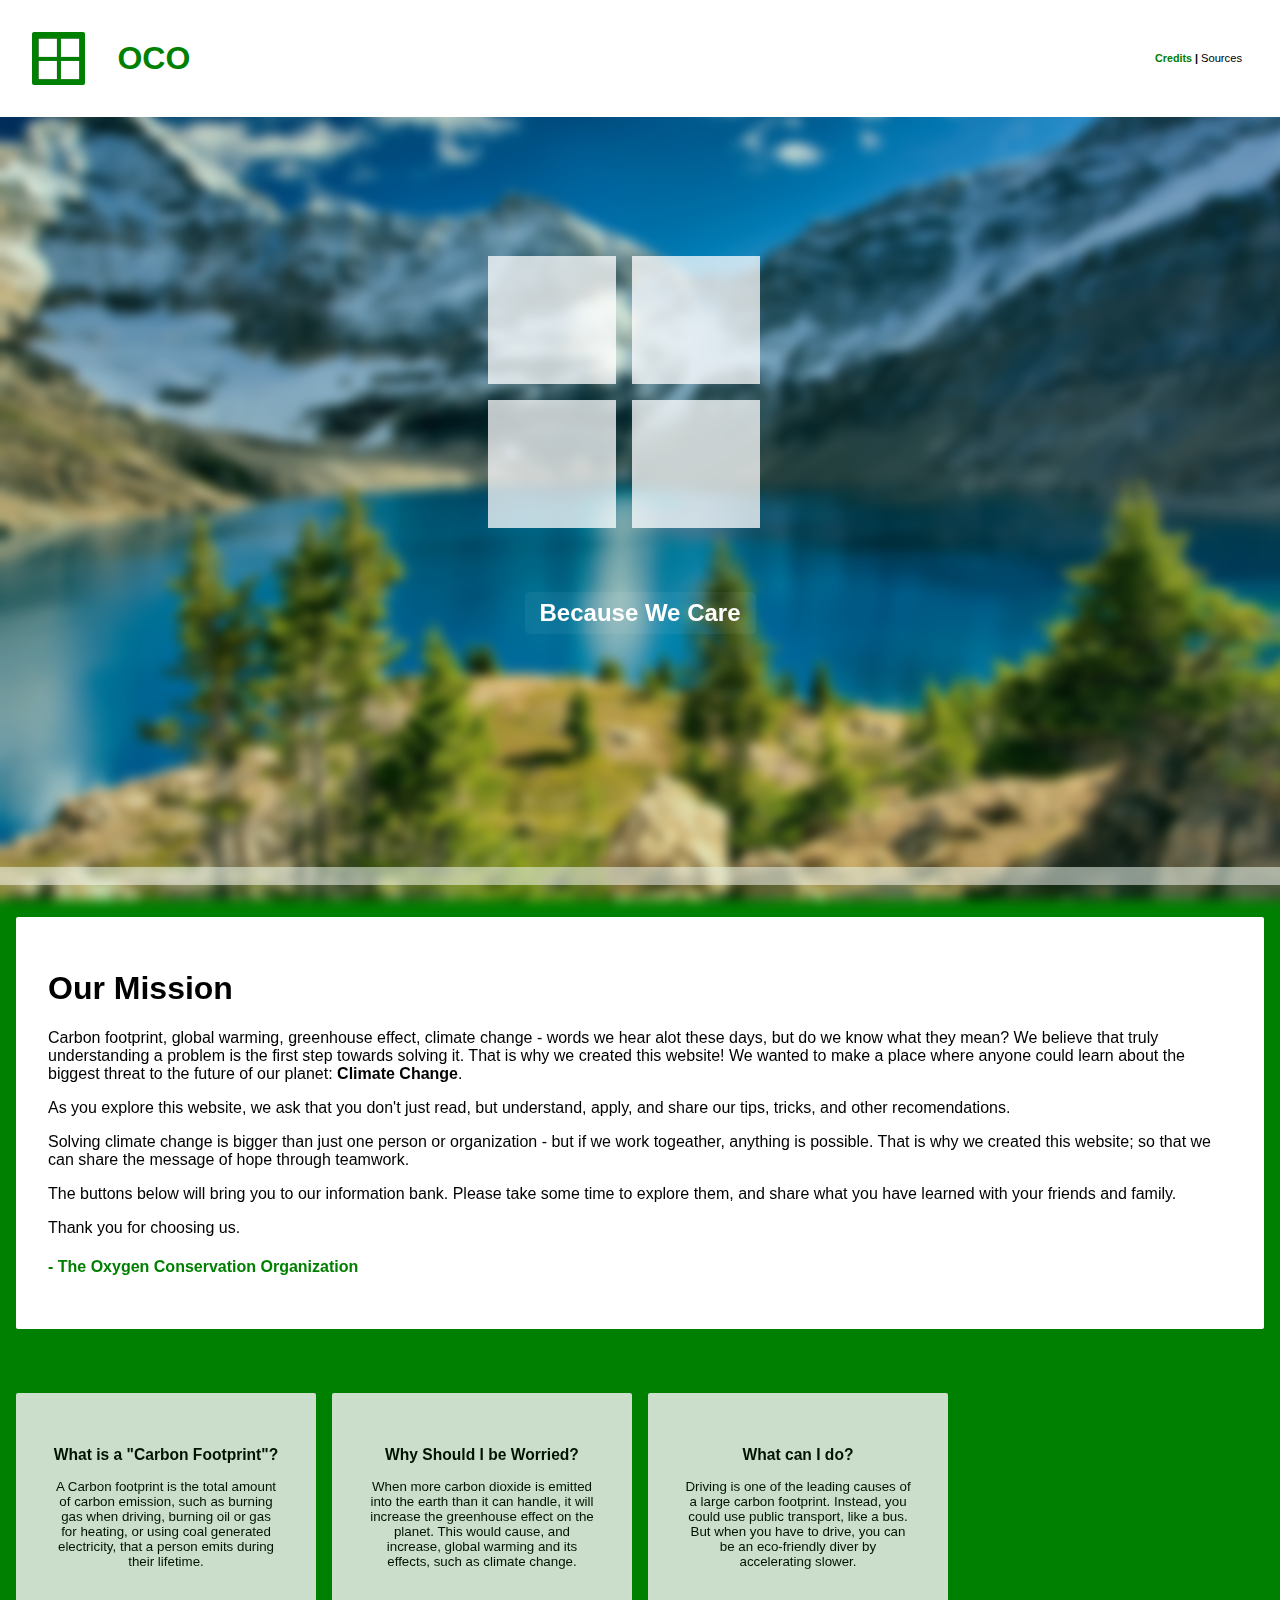
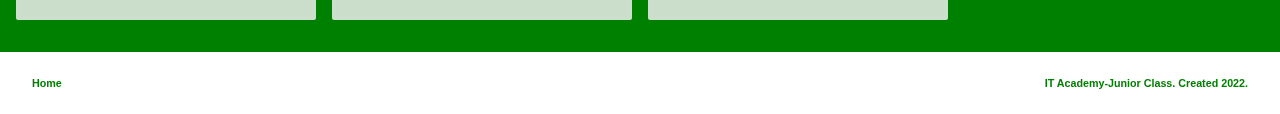
<file: index.html>
<!DOCTYPE html>
<html lang="en">
    <head>
        <meta charset="UTF-8">
        <meta name="keywords" content="Oxygen Conservation, Carbon footprint, Enviornment, ">
        <link rel="shortcut icon" href="styles/images/favicon.ico" type="image/x-icon">
        <link rel="stylesheet" href="styles/style.css">
        <link rel="stylesheet" href="styles/svg.css">
        <link rel="stylesheet" href="styles/header.css">
		<link rel="stylesheet" href="styles/modal.css">
        <title>Oxygen Conservation Organization</title>
    </head>
        <body id="body" id="body">
			<div id="myModal" class="modal">
                <div class="modalCont">
                    <div class="modal-content">
                        <span class="close">&times;</span>
                        <h1 style="color:black;"><bold>Sources:</bold></h1>
                        <p style="color:green;"> 
                            <a class="subhead"> What is a carbon footprint: <br> </a>
                            <a href="https://www.climate.gov/news-features/understanding-climate/climate-change-atmospheric-carbon-dioxide">https://www.climate.gov/news-features/understanding-climate/climate-change-atmospheric-carbon-dioxide <br></a>
							<a href="https://en.wikipedia.org/wiki/Ecological_footprint">https://en.wikipedia.org/wiki/Ecological_footprint <br></a>

                            <br>
							<a class="subhead">Why you should worry about your carbon footprint: <br></a>
                            <a href="https://www.nature.org/en-us/get-involved/how-to-help/carbon-footprint-calculator/">https://www.nature.org/en-us/get-involved/how-to-help/carbon-footprint-calculator/ <br></a>
                            <a href="https://en.wikipedia.org/wiki/Effects_of_climate_change">https://en.wikipedia.org/wiki/Effects_of_climate_change <br></a>
                            <a href="https://www.worldwildlife.org/pages/why-are-glaciers-and-sea-ice-melting">https://www.worldwildlife.org/pages/why-are-glaciers-and-sea-ice-melting <br></a>
                            <a href="https://www.usgs.gov/faqs/how-would-sea-level-change-if-all-glaciers-melted">https://www.usgs.gov/faqs/how-would-sea-level-change-if-all-glaciers-melted <br></a>
                            <a href="https://www.forbes.com/sites/trevornace/2017/05/09/heres-what-earth-would-look-like-if-all-the-ice-melted/">https://www.forbes.com/sites/trevornace/2017/05/09/heres-what-earth-would-look-like-if-all-the-ice-melted/ <br></a>
                            <a href="https://www.vox.com/a/weather-climate-change-us-cities-global-warming">https://www.vox.com/a/weather-climate-change-us-cities-global-warming <br></a>
                            <a href="https://www.epa.gov/climate-indicators/climate-change-indicators-us-and-global-temperature">https://www.epa.gov/climate-indicators/climate-change-indicators-us-and-global-temperature <br></a>
                            <a href="https://www.nrdc.org/stories/fossil-fuels-dirty-facts">https://www.nrdc.org/stories/fossil-fuels-dirty-facts <br></a>
                            <a href="https://www.nationalgeographic.org/encyclopedia/fossil-fuels/">https://www.nationalgeographic.org/encyclopedia/fossil-fuels/ <br></a>


                            <br>
                            <a class="subhead">How you can reduce your carbon footprint: <br> </a>
                            <a href="">https://sustainabilitymag.com/top10/ways-reduce-your-carbon-footprint <br></a>
                            <a href="">https://www.anspblog.org/reduce-your-household-energy-use/ <br></a>

                            <br>
                            <a class="subhead">Sentence Summaries: <br></a>
                            <a href="https://www3.epa.gov/climatechange/ghgemissions/individual.xml.htm">https://www3.epa.gov/climatechange/ghgemissions/individual.xml.html <br></a>
                            <a href="https://www.google.com/search?q=what+is+a+carbon+footprint">https://www.google.com/search?q=what+is+a+carbon+footprint <br></a>
                            <a href="https://www.greenmatters.com/p/how-do-carbon-emissions-affect-environment">https://www.greenmatters.com/p/how-do-carbon-emissions-affect-environment <br></a>
                            <a href="https://www.bbc.co.uk/bitesize/guides/zt6sfg8/revision/2">https://www.bbc.co.uk/bitesize/guides/zt6sfg8/revision/2 <br></a>
                            <a href="https://cotap.org/reduce-carbon-footprint/">https://cotap.org/reduce-carbon-footprint/ <br></a>


                        </p>
                    </div>
                </div>
			</div>
            <div id="main">

                <header>
                    <div id="headerman" >
                        <svg id="headerlogo" width="6ch" height="6ch" onclick="toTop()">
                            <g id="sq1" onmouseover="counterRotate('1')" onmouseleave="unRotate('1')">
                                <rect id="square1" width="2.05ch" height="2.05ch" ></rect>
                            </g>
                            <g id="sq2" onmouseover="counterRotate('2')" onmouseleave="unRotate('2')">
                                <rect id="square2" width="2.05ch" height="2.05ch" ></rect>
                            </g>
                            <g id="sq3">
                                <rect id="square3" width="2.05ch" height="2.05ch" ></rect>
                            </g>
                            <g id="sq4" onmouseover="counterRotate('4')" onmouseleave="unRotate('4')">
                                <rect id="square4" width="2.05ch" height="2.05ch" ></rect>
                            </g>
                            <defs>   
                                <lineargradient id="MyGradient">
                                    <stop offset="5%" stop-color="#22CC00" />
                                    <stop offset="95%" stop-color="#26E600" />
                                </lineargradient>
                            </defs>
                        </svg>
                        <div id="acroButtons">
                            <h1> <a href="#main">O</a></h1>
                            <h1> <a href="#main">C</a></h1>
                            <h1> <a href="#main">O</a></h1>
                        </div>
                        </div>
                    <h6><nav><a href="credits.html">Credits</a> | <button id="myBtn">Sources</button></nav></h6>
                </header>
            
                <div id="paralax">
                    <div id="center-logo">
                        <div id="animbase">
                            <svg id="logoman" width="20rem" height="20rem">
                                <g id="rg1">
                                    <rect id="rect1" width="8rem" height="8rem" ></rect>
                                </g>
                                <g id="rg2">
                                    <rect id="rect2" width="8rem" height="8rem" ></rect>
                                </g>
                                <g id="rg3">
                                    <rect id="rect3" width="8rem" height="8rem" ></rect>
                                </g>
                                <g id="rg4">
                                    <rect id="rect4" width="8rem" height="8rem" ></rect>
                                </g>
                            </svg>

                        </div>
                    </div>
                    <div id="motto">
                        <h2>Because We Care</h2>
                    </div>
                </div>
            
        <div id="backgroundBlur">
                <div id="basic"><br></div>
            <div id="textBox">
                    <h1>Our Mission</h1>
                    <p>Carbon footprint, global warming, greenhouse effect, climate change - words we hear alot these days, but do we know what they mean? We believe that truly understanding a problem is the first step towards solving it. That is why we created this website! We wanted to make a place where anyone could learn about the biggest threat to the future of our planet: <b>Climate Change</b>.</p>
                    <p>As you explore this website, we ask that you don't just read, but understand, apply, and share our tips, tricks, and other recomendations.</p>
                    <p>Solving climate change is bigger than just one person or organization - but if we work togeather, anything is possible. That is why we created this website; so that we can share the message of hope through teamwork.</p>
                    <p>The buttons below will bring you to our information bank. Please take some time to explore them, and share what you have learned with your friends and family.</p>
                    <p>Thank you for choosing us.</p>
                    <h4>- The Oxygen Conservation Organization</h4>
                </div>
                
            
            <div id="parent">
                <div id="container"> <!--informational redirects-->
                    <button onclick="pageOne()">
                        <h3>What is a "Carbon Footprint"?</h3>
                        <p>A Carbon footprint is the total amount of carbon emission, such as burning gas when driving, burning oil or gas for heating, or using coal generated electricity, that a person emits during their lifetime.</p>
                    </button>
                    <button onclick="pageTwo()">
                        <h3>Why Should I be Worried?</h3>
                        <p>When more carbon dioxide is emitted into the earth than it can handle, it will increase the greenhouse effect on the planet. This would cause, and increase, global warming and its effects, such as climate change.</p>
                    </button>
                    <button onclick="pageThree()">
                        <h3>What can I do?</h3>
                        <p>Driving is one of the leading causes of a large carbon footprint. Instead, you could use public transport, like a bus. But when you have to drive, you can be an eco-friendly diver by accelerating slower.</p>
                    </button> 
                </div>
            </div>
        
            <div id="footer">
				<h6><a href="#main">Home</a></h6>
                <h6 style="color: green;">IT Academy-Junior Class. Created 2022.</h6>
            </div>
            
        </div>
            
            </div>  
        
            <script src="scripts.js"></script>
			<script src="modal.js"></script>
			
        </body>
    </html>
</file>
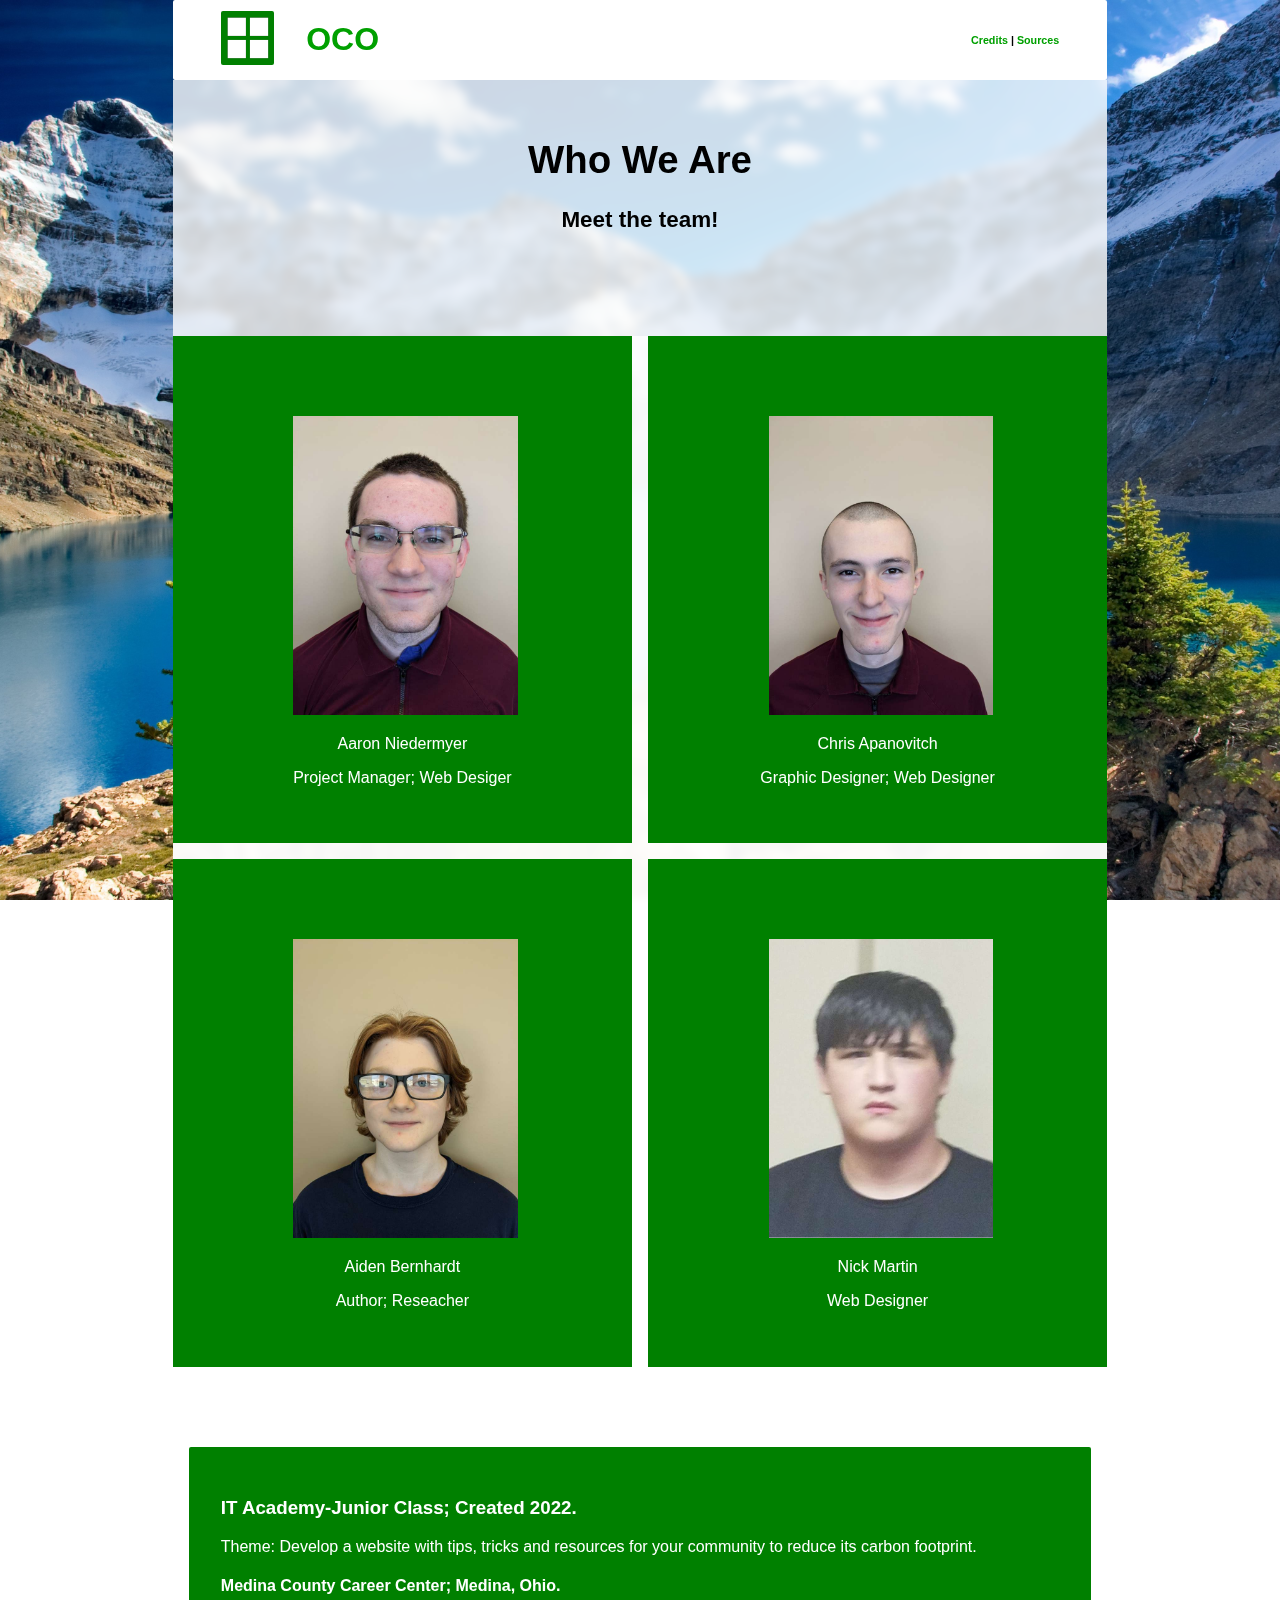
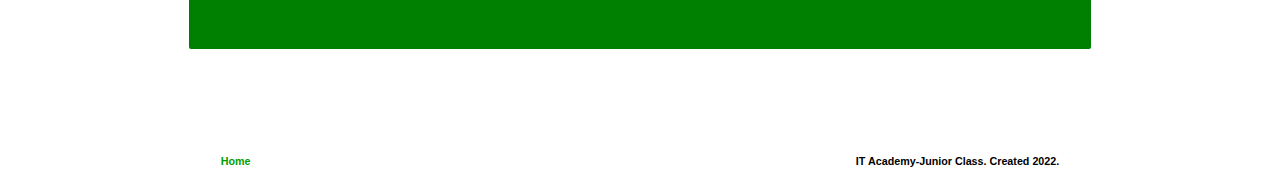
<file: credits.html>
<!DOCTYPE html>
<html lang="en">
    <head>
        <meta charset="UTF-8">
        <link rel="stylesheet" href="styles/creditsStyles.css">  
        <link rel="shortcut icon" href="styles/images/favicon.ico" type="image/x-icon">
        <link rel="stylesheet" href="styles/header.css">
        <link rel="stylesheet" href="styles/svg.css">
    </head>
    <body>
        <header>
            <div id="headerman">
                        <div onclick="toTop()">
                            <svg id="headerlogo" width="6ch" height="6ch" >
                                <g id="sq1" onmouseover="counterRotate('1')" onmouseleave="unRotate('1')">
                                    <rect id="square1" width="2.05ch" height="2.05ch" ></rect>
                                </g>
                                <g id="sq2" onmouseover="counterRotate('2')" onmouseleave="unRotate('2')">
                                    <rect id="square2" width="2.05ch" height="2.05ch" ></rect>
                                </g>
                                <g id="sq3">
                                    <rect id="square3" width="2.05ch" height="2.05ch" ></rect>
                                </g>
                                <g id="sq4" onmouseover="counterRotate('4')" onmouseleave="unRotate('4')">
                                    <rect id="square4" width="2.05ch" height="2.05ch" ></rect>
                                </g>
                                <defs>   
                                    <linearGradient id="MyGradient">
                                        <stop offset="5%" stop-color="#22CC00" />
                                        <stop offset="95%" stop-color="#26E600" />
                                    </linearGradient>
                                </defs>
                            </svg>
                        </div>
                        <div id="acroButtons">
                            <h1> <a href="index.html">O</a></h1>
                            <h1> <a href="index.html">C</a></h1>
                            <h1> <a href="index.html">O</a></h1>
                        </div>
                        </div>
                </div>
                <h6><nav><a href="credits.html">Credits</a> | <a href="sources.html">Sources</a></nav></h6>
        </header>
    <div id="main">
        <div id="title">
            <div id="text">
                <h1>Who We Are</h1>
                <h3>Meet the team!</h3>
            </div>
        </div>

        <main>
            <div id="parent">
                <div id="container">
                    <div>
                        <img src="styles/images/Aaron.png" alt="">
                        <p>Aaron Niedermyer</p>
                        <p>Project Manager; Web Desiger</p>  
                    </div>
                    <div>
                        <img src="styles/images/Chris.png" alt="">
                        <p>Chris Apanovitch</p>
                        <p>Graphic Designer; Web Designer</p>
                    </div>
                    <div>
                        <img src="styles/images/Aiden.png" alt="">
                        <p>Aiden Bernhardt</p>
                        <p>Author; Reseacher</p>
                    </div>
                    <div>
                        <img src="styles/images/Nick2.png" alt="">
                        <p>Nick Martin</p>
                        <p>Web Designer</p>
                    </div>
                </div>
            </div>
        </main>

        <div id="info">
            <h3>IT Academy-Junior Class; Created 2022.</h3>
            <p>Theme: Develop a website with tips, tricks and resources for your community to reduce its carbon footprint.</p>
            <h4>Medina County Career Center; Medina, Ohio.</h4>
        </div>
    </div>
        <div id="footer">
            <h6><a href="index.html">Home</a></h6>
            <h6>IT Academy-Junior Class. Created 2022.</h6>
        </div>
	
        <script src="scripts.js"></script>
    </body>
</html>
</file>
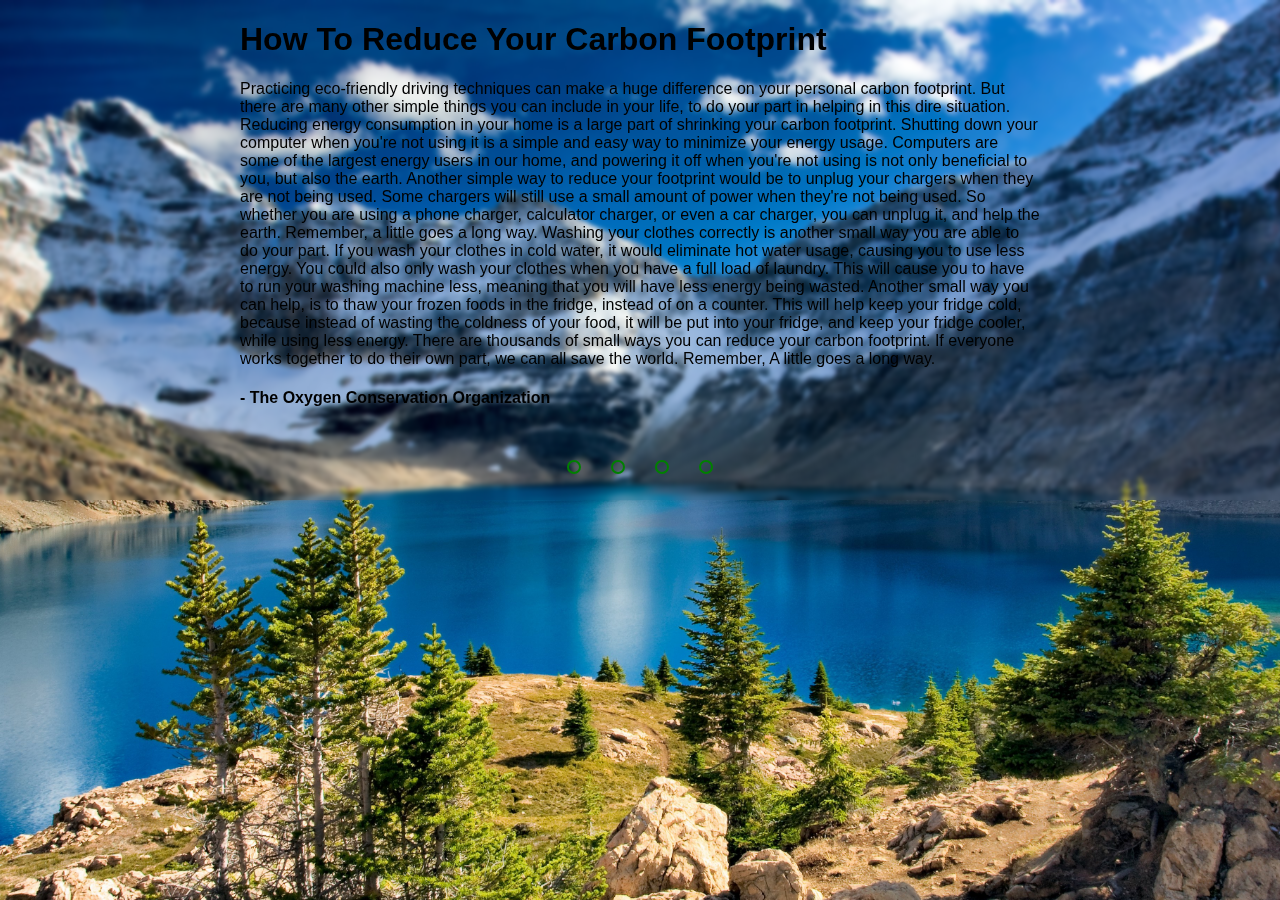
<file: slideshow.html>
<!DOCTYPE html>
<html>
    <link rel="stylesheet" href="styles/z.css">
    <link rel="stylesheet" href="styles/style.css">
    <body>
        <div class="slider">
            <div class="slides">

                <input type="radio" name="radio-btn" id="radio1">
                <input type="radio" name="radio-btn" id="radio2">
                <input type="radio" name="radio-btn" id="radio3">
                <input type="radio" name="radio-btn" id="radio4">

                <div class="slide first">
                    <h1>How To Reduce Your Carbon Footprint</h1>
                    <p>Practicing eco-friendly driving techniques can make a huge difference on your personal carbon footprint. But there are many other simple things you can include in your life, to do your part in helping in this dire situation. 

                        Reducing energy consumption in your home is a large part of shrinking your carbon footprint. Shutting down your computer when you're not using it is a simple and easy way to minimize your energy usage. Computers are some of the largest energy users in our home, and powering it off when you're not using is not only beneficial to you, but also the earth.
                    
                        Another simple way to reduce your footprint would be to unplug your chargers when they are not being used. Some chargers will still use a small amount of power when they're not being used. So whether you are using a phone charger, calculator charger, or even a car charger, you can unplug it, and help the earth. Remember, a little goes a long way. 
                    
                        Washing your clothes correctly is another small way you are able to do your part. If you wash your clothes in cold water, it would eliminate hot water usage, causing you to use less energy. You could also only wash your clothes when you have a full load of laundry. This will cause you to have to run your washing machine less, meaning that you will have less energy being wasted.
                    
                        Another small way you can help, is to thaw your frozen foods in the fridge, instead of on a counter. This will help keep your fridge cold, because instead of wasting the coldness of your food, it will be put into your fridge, and keep your fridge cooler, while using less energy.
                    
                        There are thousands of small ways you can reduce your carbon footprint. If everyone works together to do their own part, we can all save the world. Remember, A little goes a long way.
                    </p>
                    <h4>- The Oxygen Conservation Organization</h4>
                </div>

                <div class="slide">
                    <h1>How To Reduce Your Carbon Footprint</h1>
                    <p>Practicing eco-friendly driving techniques can make a huge difference on your personal carbon footprint. But there are many other simple things you can include in your life, to do your part in helping in this dire situation. 

                        Reducing energy consumption in your home is a large part of shrinking your carbon footprint. Shutting down your computer when you're not using it is a simple and easy way to minimize your energy usage. Computers are some of the largest energy users in our home, and powering it off when you're not using is not only beneficial to you, but also the earth.
                    
                        Another simple way to reduce your footprint would be to unplug your chargers when they are not being used. Some chargers will still use a small amount of power when they're not being used. So whether you are using a phone charger, calculator charger, or even a car charger, you can unplug it, and help the earth. Remember, a little goes a long way. 
                    
                        Washing your clothes correctly is another small way you are able to do your part. If you wash your clothes in cold water, it would eliminate hot water usage, causing you to use less energy. You could also only wash your clothes when you have a full load of laundry. This will cause you to have to run your washing machine less, meaning that you will have less energy being wasted.
                    
                        Another small way you can help, is to thaw your frozen foods in the fridge, instead of on a counter. This will help keep your fridge cold, because instead of wasting the coldness of your food, it will be put into your fridge, and keep your fridge cooler, while using less energy.
                    
                        There are thousands of small ways you can reduce your carbon footprint. If everyone works together to do their own part, we can all save the world. Remember, A little goes a long way.
                    </p>
                    <h4>- The Oxygen Conservation Organization</h4>
                </div>

                <div class="slide">
                    <h1>How To Reduce Your Carbon Footprint</h1>
                    <p>Practicing eco-friendly driving techniques can make a huge difference on your personal carbon footprint. But there are many other simple things you can include in your life, to do your part in helping in this dire situation. 

                        Reducing energy consumption in your home is a large part of shrinking your carbon footprint. Shutting down your computer when you're not using it is a simple and easy way to minimize your energy usage. Computers are some of the largest energy users in our home, and powering it off when you're not using is not only beneficial to you, but also the earth.
                    
                        Another simple way to reduce your footprint would be to unplug your chargers when they are not being used. Some chargers will still use a small amount of power when they're not being used. So whether you are using a phone charger, calculator charger, or even a car charger, you can unplug it, and help the earth. Remember, a little goes a long way. 
                    
                        Washing your clothes correctly is another small way you are able to do your part. If you wash your clothes in cold water, it would eliminate hot water usage, causing you to use less energy. You could also only wash your clothes when you have a full load of laundry. This will cause you to have to run your washing machine less, meaning that you will have less energy being wasted.
                    
                        Another small way you can help, is to thaw your frozen foods in the fridge, instead of on a counter. This will help keep your fridge cold, because instead of wasting the coldness of your food, it will be put into your fridge, and keep your fridge cooler, while using less energy.
                    
                        There are thousands of small ways you can reduce your carbon footprint. If everyone works together to do their own part, we can all save the world. Remember, A little goes a long way.
                    </p>
                    <h4>- The Oxygen Conservation Organization</h4>
                </div>

                <div class="slide">
                    <h1>How To Reduce Your Carbon Footprint</h1>
                    <p>Practicing eco-friendly driving techniques can make a huge difference on your personal carbon footprint. But there are many other simple things you can include in your life, to do your part in helping in this dire situation. 

                        Reducing energy consumption in your home is a large part of shrinking your carbon footprint. Shutting down your computer when you're not using it is a simple and easy way to minimize your energy usage. Computers are some of the largest energy users in our home, and powering it off when you're not using is not only beneficial to you, but also the earth.
                    
                        Another simple way to reduce your footprint would be to unplug your chargers when they are not being used. Some chargers will still use a small amount of power when they're not being used. So whether you are using a phone charger, calculator charger, or even a car charger, you can unplug it, and help the earth. Remember, a little goes a long way. 
                    
                        Washing your clothes correctly is another small way you are able to do your part. If you wash your clothes in cold water, it would eliminate hot water usage, causing you to use less energy. You could also only wash your clothes when you have a full load of laundry. This will cause you to have to run your washing machine less, meaning that you will have less energy being wasted.
                    
                        Another small way you can help, is to thaw your frozen foods in the fridge, instead of on a counter. This will help keep your fridge cold, because instead of wasting the coldness of your food, it will be put into your fridge, and keep your fridge cooler, while using less energy.
                    
                        There are thousands of small ways you can reduce your carbon footprint. If everyone works together to do their own part, we can all save the world. Remember, A little goes a long way.
                    </p>
                    <h4>- The Oxygen Conservation Organization</h4>
                </div>

            </div>
        
        <div class="navigation-manual">
            <label for="radio1" class="manual-btn"></label>
            <label for="radio2" class="manual-btn"></label>
            <label for="radio3" class="manual-btn"></label>
            <label for="radio4" class="manual-btn"></label>
        </div>

        </div>
    </body>
</html>
</file>
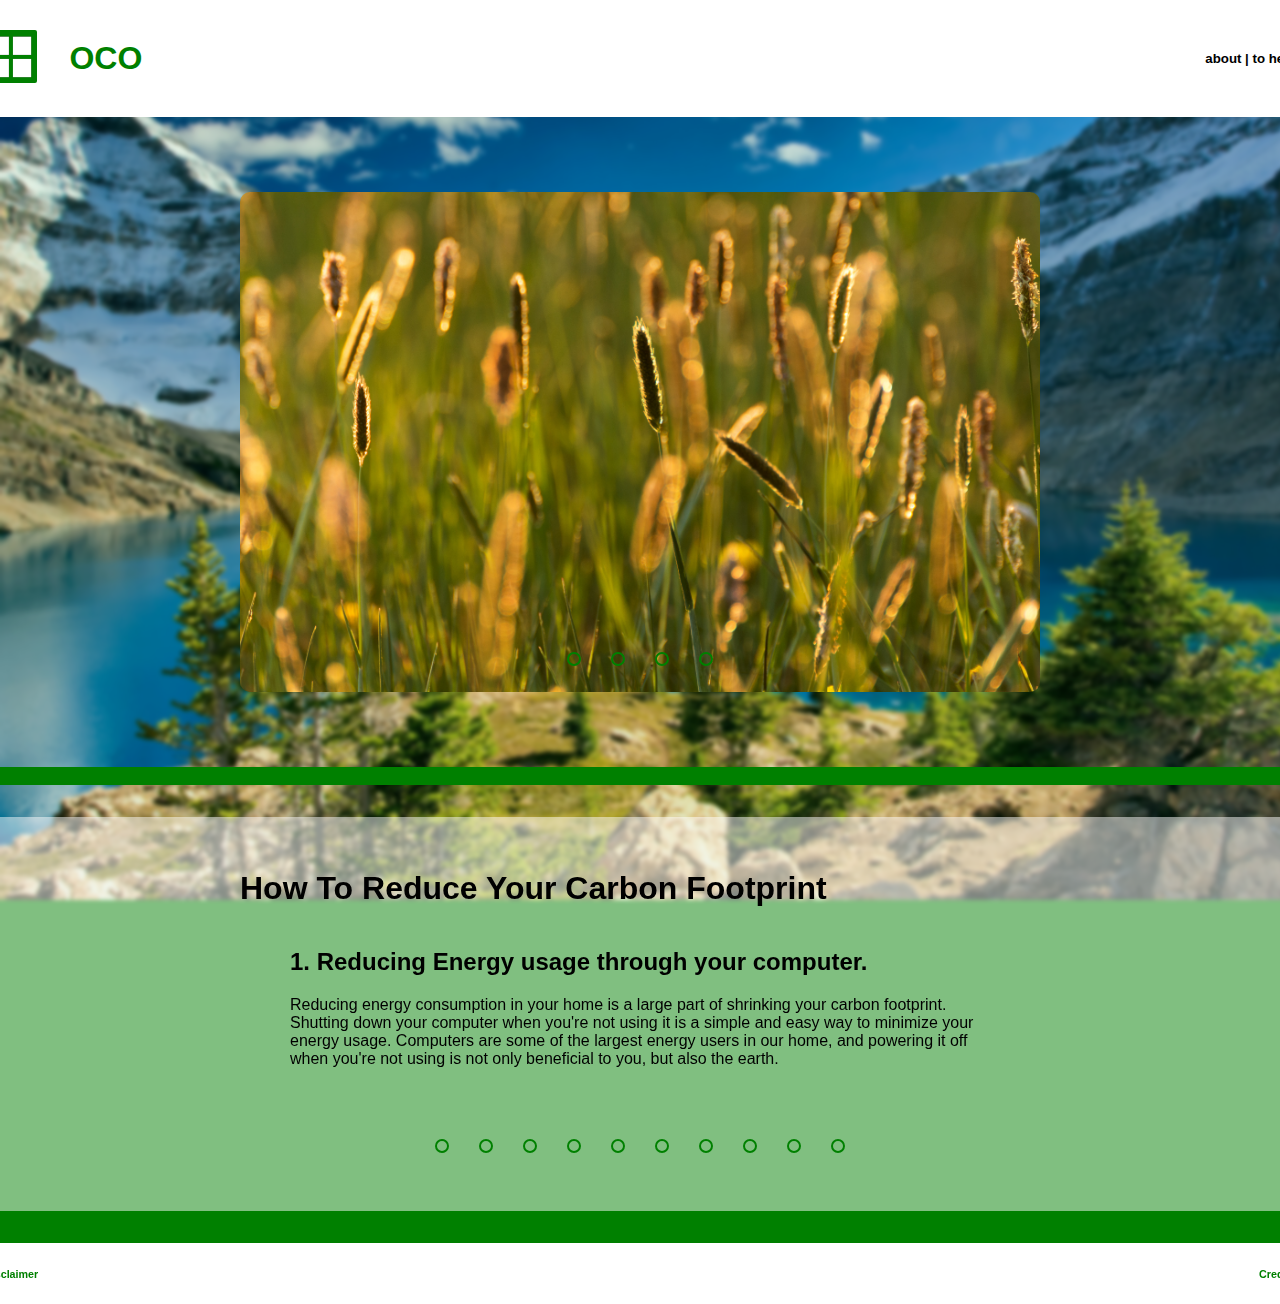
<file: z.html>
<!DOCTYPE html>
<html lang="en">
    <head>
        <meta charset="UTF-8">
        <meta name="keywords" content="Oxygen Conservation, Carbon footprint, Enviornment, ">
        <link rel="shortcut icon" href="styles/images/favicon.ico" type="image/x-icon">
        <link rel="stylesheet" href="styles/z.css">
        <link rel="stylesheet" href="styles/header.css">
        <link rel="stylesheet" href="styles/svg.css">
        <title>How To Reduce Your Carbon Footprint</title>
    </head>
        <body>
            <div id="main">

                <header>
                    <div id="headerman">
                        <div onclick="toTop()">
                            <svg id="headerlogo" width="6ch" height="6ch" >
                                <g id="sq1" onmouseover="counterRotate('1')" onmouseleave="unRotate('1')">
                                    <rect id="square1" width="2.05ch" height="2.05ch" ></rect>
                                </g>
                                <g id="sq2" onmouseover="counterRotate('2')" onmouseleave="unRotate('2')">
                                    <rect id="square2" width="2.05ch" height="2.05ch" ></rect>
                                </g>
                                <g id="sq3">
                                    <rect id="square3" width="2.05ch" height="2.05ch" ></rect>
                                </g>
                                <g id="sq4" onmouseover="counterRotate('4')" onmouseleave="unRotate('4')">
                                    <rect id="square4" width="2.05ch" height="2.05ch" ></rect>
                                </g>
                                <defs>   
                                    <linearGradient id="MyGradient">
                                        <stop offset="5%" stop-color="#22CC00" />
                                        <stop offset="95%" stop-color="#26E600" />
                                    </linearGradient>
                                </defs>
                            </svg>
                        </div>
                        <div id="acroButtons">
                            <h1> <a href="index.html">O</a></h1>
                            <h1> <a href="index.html">C</a></h1>
                            <h1> <a href="index.html">O</a></h1>
                        </div>
                        </div>
                    <h5>about | to help</h5>
                </header>
                <div class="slidecont">
                    <div class="slider">
						<div class="slidecontainer">
							<div class="slides">

								<input type="radio" name="radio-btn" id="radio1">
								<input type="radio" name="radio-btn" id="radio2">
								<input type="radio" name="radio-btn" id="radio3">
								<input type="radio" name="radio-btn" id="radio4">

								<div class="slide first">
									<img class="slides" src="styles/images/Slide/1.jpg">
								</div>
								<div class="slide">
									<img class="slides" src="styles/images/Slide/2.jpg">
								</div>
								<div class="slide">
									<img class="slides" src="styles/images/Slide/3.jpg">
								</div>
								<div class="slide">
									<img class="slides" src="styles/images/Slide/4.jpg">
								</div>

							</div>

							<div class="navigation-manual">
								<label for="radio1" class="manual-btn"></label>
								<label for="radio2" class="manual-btn"></label>
								<label for="radio3" class="manual-btn"></label>
								<label for="radio4" class="manual-btn"></label>
							</div>
						</div>
                    </div>
                </div>
                
        <div id="backgroundBlur">
                <div id="basic"><br></div>
        <div class="infoSlides">    
                <div id="textBox">
                    <h1>How To Reduce Your Carbon Footprint</h1>
                    <div class="infslidecont">
				<div class="infslider">
					<div class="infslidecontainer">
						<div class="infslides">

							<input type="radio" name="radio-btn" id="radioInf1">
							<input type="radio" name="radio-btn" id="radioInf2">
							<input type="radio" name="radio-btn" id="radioInf3">
							<input type="radio" name="radio-btn" id="radioInf4">
							<input type="radio" name="radio-btn" id="radioInf5">
							<input type="radio" name="radio-btn" id="radioInf6">
							<input type="radio" name="radio-btn" id="radioInf7">
							<input type="radio" name="radio-btn" id="radioInf8">
							<input type="radio" name="radio-btn" id="radioInf9">
							<input type="radio" name="radio-btn" id="radioInf10">

							<div class="infslide first">
								<h2>1. Reducing Energy usage through your computer.</h2>
								<p>

									Reducing energy consumption in your home is a large part of shrinking your carbon footprint. Shutting down your computer when you're not using it is a simple and easy way to minimize your energy usage. Computers are some of the largest energy users in our home, and powering it off when you're not using is not only beneficial to you, but also the earth.
								</p>
							</div>
							<div class="infslide">
								<h2>2. Unplug chargers not being used.</h2>
								<p>

									Be sure to unplug your chargers when they are not being used. Some chargers will still use a small amount of power when they're not being used. So whether you are using a phone charger, calculator charger, or even a car charger, you can unplug it, and help the earth. Remember, a little goes a long way. 
								</p>
							</div>
							<div class="infslide">
								<h2>3. Wash your clothes in eco-friendly ways.</h2>
								<p>

									Washing your clothes correctly is another small way you are able to do your part. If you wash your clothes in cold water, it would eliminate hot water usage, causing you to use less energy. You could also only wash your clothes when you have a full load of laundry. This will cause you to have to run your washing machine less, meaning that you will have less energy being wasted.
								</p>
							</div>
							<div class="infslide">
								<h2>4. Thaw your Foods in ways to prevent energy waste.</h2>
								<p>

									Another small way you can help, is to thaw your frozen foods in the fridge, instead of on a counter. This will help keep your fridge cold, because instead of wasting the coldness of your food, it will be put into your fridge, and keep your fridge cooler, while using less energy.
								</p>
							</div>
							<div class="infslide">
								<h2>5. Find substitutes to driving.</h2>
								<p>

									When you have short trips to take, instead of driving, consider riding a bike, or even walking. It is not always necessary to drive a car everywhere you go.Not only will it add exercise to your schedule, but it will also help you keep your gas usage down.
								</p>
							</div>
							<div class="infslide">
								<h2>6. Buy produce locally.</h2>
								<p>
									By buying more locally grown produce, you can lower your food miles. Meaning that less transport would be used to get your food from the farm, to your dinner table. So not only are you helping small, local businesses, you would be keeping transport down.
								</p>
							</div>
							<div class="infslide">
								<h2>7. Go Paperless.</h2>
								<p>
									Turing a single tree into paper can produce more than 110 lbs of carbon into the air. Instead, make your documents digital. If your job allows you to receive information over the internet, instead of on paper, go for it.
								</p>
							</div>
							<div class="infslide">
								<h2>8. Buy an electric car</h2>
								<p>

									This is more of an extreme solution, but if you are in need of a new car, instead of buying a gas powered car, try to buy an electric powered car. If an electric car is too expensive, and out of your budget, you could try buying a hybrid, electric and gas car mix, to help reduce your carbon emissions.

								</p>
							</div>
							<div class="infslide">
								<h2>9. Use a reusable shopping bag.</h2>
								<p>
									By using a reusable shopping bag, you won't have to use the plastic bags. Each time you go shopping without a reusable bag, on average you tend to have about 10 new plastic bags, and using a reusable bag will be 10 less bags being thrown away into the environment.
								</p>
							</div>
							<div class="infslide">
								<h2>10. Use bamboo products.</h2>
								<p>
									If you use a plastic toothbrush, and then throw it out, it will take close to 400 years for it to decompose. If you switch to a bamboo toothbrush thought, since it is plant based, it will decompose much faster, and leave less waste.
								</p>
							</div>

						</div>

						<div class="navigation-manual">
							<label for="radioInf1" class="manual-btn"></label>
							<label for="radioInf2" class="manual-btn"></label>
							<label for="radioInf3" class="manual-btn"></label>
							<label for="radioInf4" class="manual-btn"></label>
							<label for="radioInf5" class="manual-btn"></label>
							<label for="radioInf6" class="manual-btn"></label>
							<label for="radioInf7" class="manual-btn"></label>
							<label for="radioInf8" class="manual-btn"></label>
							<label for="radioInf9" class="manual-btn"></label>
							<label for="radioInf10" class="manual-btn"></label>
						</div>
					</div>
				</div>
			</div>
                </div>
			</div>
			
        
            <div id="footer">
                <h6>
                    <a href="subpages/disclaimer.html">Disclaimer</a>
                </h6>
                <h6><a href="subpages/credits.html">Credits</a></h6>
            </div>
            
        </div>
            
            </div>  
        
            <script src="scripts.js"></script>
        </body>
    </html>
</file>
<file: styles/style.css>
html{
    scroll-behavior: smooth;
    font-family: 'Segoe UI', Tahoma, Geneva, Verdana, sans-serif;
}

body{
    background-color: green;
	background-image: url("images/bkg.jpg");
    display: flex;

	background-attachment: fixed;
    background-position: center;
    background-repeat: no-repeat;
    background-size: cover; 
    justify-content: center;
    margin: 0 -1rem 0 -1rem;
	overflow: scroll;
    overflow-x: hidden;
}

#main{
	backdrop-filter: blur(6px);
    background-color: rgba(0,128,0,.1);
}




#paralax{
    
    min-height: 46.875rem;
    background-attachment: fixed;
    background-position: center;
    background-repeat: no-repeat;
    background-size: cover; 

}

#center-logo{
    display:flex;
    opacity: .75;
    align-items: center;
    justify-content: center;
    padding-top: 10%;
}

#motto{
    display: flex;
    align-items: center;
    justify-content: center;
    color: white;
    background-size: auto;

}
#motto h2{
    border-radius: 5px;
    background-color: rgba(255,255,255,0.05);
    padding: .45rem;
	padding-left: 15px;
	padding-right: 15px;
}

#basic{
    display: flex;
    align-items: center;
    padding: 0 3rem 0 3rem;
    background-color: white;
    justify-content: center;
    color: white;
    opacity: .5;
}

#parent{
    display: flex;
    align-content: center;
    justify-content: center;
}

#container{
    justify-items: center;
    display: grid;
    grid-gap: 1rem;
    padding: 2rem;
    grid-template-columns: repeat(auto-fill, minmax(15rem, 1fr)); /*auto-fill is the ducktape holding this proj togeather rn*/
    font-family: 'Copperplate Gothic';
}

@media screen and (max-width: 1200px) {
    #container{   
        grid-template-columns: repeat(auto-fill, minmax(40rem, 1fr));
    }
}

@media screen and (min-width: 1400px) {
    #container{   
        grid-template-columns: repeat(auto-fill, minmax(20rem, 1fr));
    }
}


#container > button{
    background-image: white;
    color: black;
    border: 5px solid rgba(255,255,255,0.1);
    padding: 2rem;
    border-radius: 2px;
    transition: .4s ease-out;
    opacity: .85;
}

#container > button:hover{
    background-color: green;
    color: white;
    padding: 2rem;
    border-radius: 2px;
    opacity: 1;
    transition: .1s;
}

#container > button > h3{
    transition: .3s;
}

#container > button:hover > h3{
    text-decoration: bold;
    font-size: 1.1rem;
    transition: 0.2s;
}



/* 
#container > button:hover:nth-child(1) {
    background: red;
}

#container > button:hover:nth-child(2) {
    grid-template-columns: 1fr 2fr 1fr;
}

#container > button:hover:nth-child(3) {
    background: red;
}
*/

#container > button:active{
    background-color: white;
    color: white;
    border: 5px solid black;
    padding: 2rem;
    border-radius: 2px;
    transition: 1ms;
}

#backgroundBlur{
    backdrop-filter: blur(6px);
}

#textBox{
    background-color: white;
    padding: 2rem;
    margin: 2rem;
    border-radius: 2px;
	max-width: 90rem;
}

#textBox > h4{
    color: green;
}

#footer{
    
    display: flex;
    align-items: center;
    justify-content: space-between;
    background-color: white;
    padding: 0 3rem 0 3rem;
    border-radius: 2px;
    z-index: 5;
}

a{
    transition: all .2s ease-in-out;
}

a:link {
    text-decoration: none;
    color: green;
}
  
a:visited {
    text-decoration: none;
    color: green;
}


a:hover{
    animation-fill-mode: forwards;
    transition: all .2s ease-in-out;
    color: rgb(111, 223, 111);
}

@keyframes textHover{
    0% {color: green;}
    50% {}
    100% {
        color: rgb(0, 0, 0);
    }
}
</file>
<file: styles/svg.css>
/*Small Logo in header*/
#headerlogo{
    background-color: green;
    border-radius: 2px;
    fill: white;
}

#sq1{
    filter: drop-shadow(0 0 0.005rem black);
}
#sq2{
    filter: drop-shadow(0 0 0.005rem black);
}
#sq3{
    filter: drop-shadow(0 0 0.005rem black);
    transform-origin: center;
    transform-box: fill-box;
    
    animation-name: shrink;
    animation-duration: .5s;
    animation-delay: .2s;
    animation-fill-mode: forwards;
}
#sq4{
    filter: drop-shadow(0 0 0.005rem black);
}
/*Sq1*/

#sq1 rect{
    transform: translateX(.75ch) translateY(.75ch);
}
#sq1:hover{
    transform-origin: center;
    transform-box: fill-box;
    transform: rotate(45deg) scale(.8);
    transition: all .2s;
}
#sq1{
    transform-origin: center;
    transform-box: fill-box;
    transition: all .2s;
}
#sq1:hover{
    transform-origin: center;
    transform-box: fill-box;
    transition: all .2s;
}
#sq1:hover > rect{
    transition: .2s;
}



/*Sq2*/

#sq2 rect{
    transform: translateX(3.25ch) translateY(.75ch);
}
#sq2:hover{
    transform-origin: center;
    transform-box: fill-box;
    transform: rotate(45deg) scale(.8);
    transition: all .2s;
}
#sq2{
    transform-origin: center;
    transform-box: fill-box;
    transition: all .2s;
}
#sq2:hover{
    transform-origin: center;
    transform-box: fill-box;
    transition: all .2s;
}
#sq2:hover > rect{
    transition: .2s;
}

/*Sq3*/

#sq3 rect{
    transform: translateX(3.25ch) translateY(3.25ch);
}

/*sq4*/

#sq4 rect{
    transform: translateX(.75ch) translateY(3.25ch);
}
#sq4:hover{
    transform-origin: center;
    transform-box: fill-box;
    transform: rotate(45deg) scale(.8);
    transition: all .2s;
}
#sq4{
    transform-origin: center;
    transform-box: fill-box;
    transition: all .2s;
}
#sq4:hover{
    transform-origin: center;
    transform-box: fill-box;
    transition: all .2s;
}
#sq4:hover > rect{
    transition: .2s;
}




/*Big Logo & Center of screen */

#svglogo{
    width: 25rem;
}

#logoman{
    animation-name: fade-in;
    animation-duration: 2s;
}
#rect1{
    transform:translateX(2.5%) translateY(2.5%);
}
#rect2{
   transform: translateX(47.5%) translateY(2.5%);
}
#rect3{
   transform: translateX(2.5%) translateY(47.5%);
}
#rect4{
    transform:translateX(47.5%) translateY(47.5%);
}
#rg4{
    transform-origin: center;
    transform-box: fill-box;
    
    animation-name: shrink;
    animation-duration: 2s;
    animation-delay: 1.5s;
    animation-fill-mode: forwards;
}

#rg1 > rect{
    fill: rgb(255,255,255);
    transition: all .4s;
}

#rg1:hover > rect{
    fill: green;
    transition: .4s;
    filter: blur(.1rem);
}

#rg2 > rect{
    fill: rgb(255,255,255);
    transition: all .4s;
}

#rg2:hover > rect{
    fill: green;
    transition: .4s;
    filter: blur(.1rem);
}

#rg3 > rect{
    fill: rgb(255,255,255);
    transition: all .4s;
}
#rg1{
    transform-origin: center;
    transform-box: fill-box;
    transition: all .4s;
}
#rg1:hover{
    transform-origin: center;
    transform-box: fill-box;
    transform: scale(1.05);
    transition: all .4s;
}
#rg2{
    transform-origin: center;
    transform-box: fill-box;
    transition: all .4s;
}
#rg2:hover{
    transform-origin: center;
    transform-box: fill-box;
    transform: scale(1.05);
    transition: all .4s;
}
#rg3{
    transform-origin: center;
    transform-box: fill-box;
    transition: all .4s;
}
#rg3:hover{
    transform-origin: center;
    transform-box: fill-box;
    transform: scale(1.05);
    transition: all .4s;
}
#rg3{
    transform-origin: center;
    transform-box: fill-box;
    transition: all .4s;
}
#rg3:hover{
    transform-origin: center;
    transform-box: fill-box;
    transition: all .4s;
}
#rg3:hover > rect{
    fill: green;
    transition: .4s;
    filter: blur(.1rem);
}

#rg4 > rect{
    fill: rgb(255,255,255);
    transition: all .4s;
}

#rg4:hover > rect{
    fill: green;
    transition: .4s;
    filter: blur(.1rem);
}

@keyframes shrink{
    from{
        transform: scale(1) rotateZ(0deg);
    }
    to{
        transform: scale(.8) rotateZ(45deg);
    }
}

@keyframes unshrink{
    0%{
        opacity: 1;
    }
    100%{
        opacity: 0;
    }
}

@keyframes fade-in{
    from{
        opacity: 0%;
        size: 0rem;
    }
    to{
        size: 10rem;
        opacity: 100%;
    }
}

@keyframes spin{
    from{
        transform: rotateZ(0deg);
        
    }
    to{
        transform: rotateZ(-45deg);
    }
}
</file>
<file: styles/header.css>
header{
    position: sticky;
    top: 0;
    display: flex;
    align-items: center;
    justify-content: space-between;
    background-color: white;
    padding: 0 3rem 0 3rem;
    border-radius: 2px;
    z-index: 99;
    transition: all .4s ease-in-out;
}

header:hover{
    padding-top:1.15rem;
    padding-bottom:1.15rem;
    transition: all .4s ease-in-out;
}


#acroButtons{
    display: flex;
    padding-left: 2rem;
}
#headerman{
    display: flex;
    align-items: center;
    text-decoration: none;
}

header > div > h1{
    padding-left: 1rem;
}
</file>
<file: styles/modal.css>
.modal {
  display: none; /* Hidden by default */
  position: fixed; /* Stay in place */
  z-index: 99; /* Sit on top */
  left: 0;
  top: 0;
  width: 100%; /* Full width */
  height: 100%; /* Full height */
  overflow: auto; /* Enable scroll if needed */
  backdrop-filter: blur(4px);
  filter: drop-shadow(4px 4px 7px black);
  opacity: .98;
}
.modalCont{
  position: fixed;
  width: 100%; /* Could be more or less, depending on screen size */
}
/* Modal Content/Box */
.modal-content {
  background-color: rgb(254,254,254);
  margin-top: 10rem; /* 15% from the top and centered */
  margin-left: 10rem;
  padding: 20px;
  border: 1px solid #888;
  width: 80%; /* Could be more or less, depending on screen size */
}

/* The Close Button */
.close {
  color: #aaa;
  float: right;
  font-size: 28px;
  font-weight: bold;
  transition: all .2s ease-in;
}

.close:hover,
.close:focus {
  color: green;
  text-decoration: none;
  cursor: pointer;
}

#myBtn{
  background-color: rgba(0,0,0,0);
  margin-left: -6px;
	border-width: 0px;
	transition: all 1.5s;
  font-size: .7rem;
  color: black;
}

.subhead{
  color: black;
}
</file>
<file: styles/creditsStyles.css>
:root{
    --bgColor: white;
    --textColor: black;
    --transitionTimer: .5s;
}

html{
    scroll-behavior: smooth;
    font-family: 'Segoe UI', Tahoma, Geneva, Verdana, sans-serif;
    
}

body{
    margin: 0 13.5%;
    background-color: var(--bgColor);
    background-image: url("images/bkg.jpg");
	background-attachment: fixed;
    background-position: center;
    background-repeat: no-repeat;
    background-size: cover; 
    color: var(--textColor);
    transition: var(--transitionTimer);
}



main{
    display: flex;
    justify-content: center;
}

#parent{
    display: flex;
    align-items: center;
    justify-content: center;
    padding: 5rem 0 5rem 0;
}

#container{
    display: grid;
    grid-gap: 1rem;
    grid-template-columns: repeat(2, minmax(20rem, 1fr)); /*auto-fill is the ducktape holding this proj togeather rn*/
	backdrop-filter: blur(6px);
    font-family: 'Copperplate Gothic';
}

#container > div{
    background-color: rgba(0,128,0,1);
    padding: 5rem 3rem 0 3rem;
    font-family: 'Segoe UI', Tahoma, Geneva, Verdana, sans-serif;
}

#container > div > p{
    text-align: center;
    padding: 0rem 2rem;
    color: white;
}

img{
    max-width: 70%; /*image source 600x800*/
    max-height: 70%;
    position: relative;
    left: 20%;
}

#footer{
    display: flex;
    align-items: center;
    justify-content: space-between;
    background-color: white;
    padding: 0 3rem 0 3rem;
    border-radius: 2px;
    z-index: 5;
}

a:link {
    text-decoration: none;
    color: rgb(0, 160, 0);
}
  
a:visited {
    text-decoration: none;
    color: rgb(0, 160, 0);
}

a:hover{
    text-decoration: underline;
    animation: textHover 750ms;
}

@keyframes textHover{
    0% {color: green;}
    50% {color: var(--textColor);}
    100% {color: green;}
}

#text{
    text-align: center;
}

#title{
    display: flex;
    align-items: center;
    justify-content: center;
    padding-top: 2rem;
    font-size: larger;
}

@media (max-width: 1000px){
    #container {
        grid-template-columns: repeat(auto-fill, minmax(20rem, 1fr));
    }
}

button{
    color: var(--textColor);
    background-color: var(--bgColor);
    margin-right: .25rem;
    border-radius: 2px;
}

#info{
    background-color: green;
    color: white;
    padding: 2em;
    margin: 0 1em 5em 1em;
    border-radius: 2px;
}

#main{
    border-bottom: solid white 1px;
    background-color: rgba(255,255,255,.8);
    backdrop-filter: blur(4px);
}
</file>
<file: styles/z.css>
html{
    scroll-behavior: smooth;
    font-family: 'Segoe UI', Tahoma, Geneva, Verdana, sans-serif;
}

body{
    background-color: green;
	background-image: url("images/bkg.jpg");

    backdrop-filter: blur(2px);
	background-attachment: fixed;
    background-position: center;
    background-repeat: no-repeat;
    background-size: cover; 
    display: flex;
    justify-content: center;
    margin: 0 -1rem 0 -1rem;
}

#main{
	backdrop-filter: blur(6px);
    background-color: rgba(0,128,0,.1);
}




#paralax{
    min-height: 46.875rem;
    background-attachment: fixed;
    background-position: center;
    background-repeat: no-repeat;
    background-size: cover; 

}

#motto{
    display: flex;
    align-items: center;
    justify-content: center;
    color: white;
    background-size: auto;

}
#motto h2{
    backdrop-filter: blur(2px);
    border-radius: 10px;
    background-color: rgba(255,255,255,0.05);
    padding: .75rem;
}

#basic{
    display: flex;
    align-items: center;
    padding: 0 3rem 0 3rem;
    background-color: green;
    justify-content: center;
}

#parent{
    display: flex;
    align-content: center;
    justify-content: center;
}


#textBox{
	padding-left: 50rem;
	border-width: 5px;
	border-radius: 15px;
    padding: 2rem;
    margin: 2rem;
}

#textBox > h4{
    color: green;
}

#footer{
    
    display: flex;
    align-items: center;
    justify-content: space-between;
    background-color: white;
    padding: 0 3rem 0 3rem;
    border-radius: 2px;
    z-index: 5;
}
a{
    transition: all .2s ease-in-out;
}

a:link {
    text-decoration: none;
    color: green;
}
  
a:visited {
    text-decoration: none;
    color: green;
}


a:hover{
    animation-fill-mode: forwards;
    transition: all .2s ease-in-out;
    color: rgb(111, 223, 111);
}

header{
	border-bottom-style: none;
	border-bottom-width: 8px;
	border-bottom-color: green;
	opacity: 1;
}

.slidecont{
    display: flex;
    justify-content: center;
    padding-top: 75px;
    padding-bottom: 75px;
}

.slidecontainer{
    width: 800px;
    height: 500px;
}
.slider{
	width: 800px;
	height: 500px;
    border-radius: 10px;
	border-width: 5px;
	border-style: none;
	border-color: green;
    overflow: hidden;
    z-index: 5;
}

.slides{
    width: 500%;
    height: 500px;
    display: flex;
}

.slides input{
    display: none;
}

.slide{
    width: 20%;
    transition: 2s;
}

.slide img{
    width: 800px;
    height: 500px;
}

.navigation-manual {
    position: absolute;
    width: 800px;
    margin-top: -40px;
    display: flex;
    justify-content: center;
}

.manual-btn {
    border: 2px solid;
    border-color: green;
    padding: 5px;
    border-radius: 10px;
    cursor: pointer;
    transition: 1s;
}

.manual-btn:not(:last-child) {
    margin-right: 30px;
}

.manual-btn:hover {
    background-color: green;
}

#radio1:checked ~ .first{
    margin-left: 0;
}
#radio2:checked ~ .first{
    margin-left: -20%;
}
#radio3:checked ~ .first{
    margin-left: -40%;
}
#radio4:checked ~ .first{
    margin-left: -60%;
}

/*INFSLIDES*/
.infoSlides{
	background-color:rgba(255,255,255,.5);
	padding-left: 15rem;
	padding-right: 15rem;
}
.infslidecont{
    display: flex;
    justify-content: center;
}

.infslidecontainer{
    width: 1600px;
    height: 250px;
}
.infslider{
	width: 800px;
	height: 250px;
    border-radius: 10px;
    overflow: hidden;
    z-index: 5;
}

.infslides{
    width: 500%;
    height: 250px;
    display: flex;
}

.infslides input{
    display: none;
}

.infslide{
    width: 10%;
    transition: 2s;
}
.infslides div h2{
	padding-left: 50px;
	padding-right: 50px;
}
.infslides div p{
	padding-left: 50px;
	padding-right: 50px;
}

.infslide img{
    width: 800px;
    height: 500px;
}

.navigation-manual {
    position: absolute;
    width: 800px;
    margin-top: -40px;
    display: flex;
    justify-content: center;
}

.manual-btn {
    border: 2px solid;
    border-color: green;
    padding;
    padding: 5px;
    border-radius: 10px;
    cursor: pointer;
    transition: 1s;
}

.manual-btn:not(:last-child) {
    margin-right: 30px;
}

.manual-btn:hover {
    background-color: green;
}


#radioInf1:checked ~ .first{
    margin-left: 0;
}
#radioInf2:checked ~ .first{
    margin-left: -10%;
}
#radioInf3:checked ~ .first{
    margin-left: -20%;
}
#radioInf4:checked ~ .first{
    margin-left: -30%;
}
#radioInf5:checked ~ .first{
    margin-left: -40%;
}
#radioInf6:checked ~ .first{
    margin-left: -50%;
}
#radioInf7:checked ~ .first{
    margin-left: -60%;
}
#radioInf8:checked ~ .first{
    margin-left: -70%;
}
#radioInf9:checked ~ .first{
    margin-left: -80%;
}
#radioInf10:checked ~ .first{
    margin-left: -90%;
}
</file>
